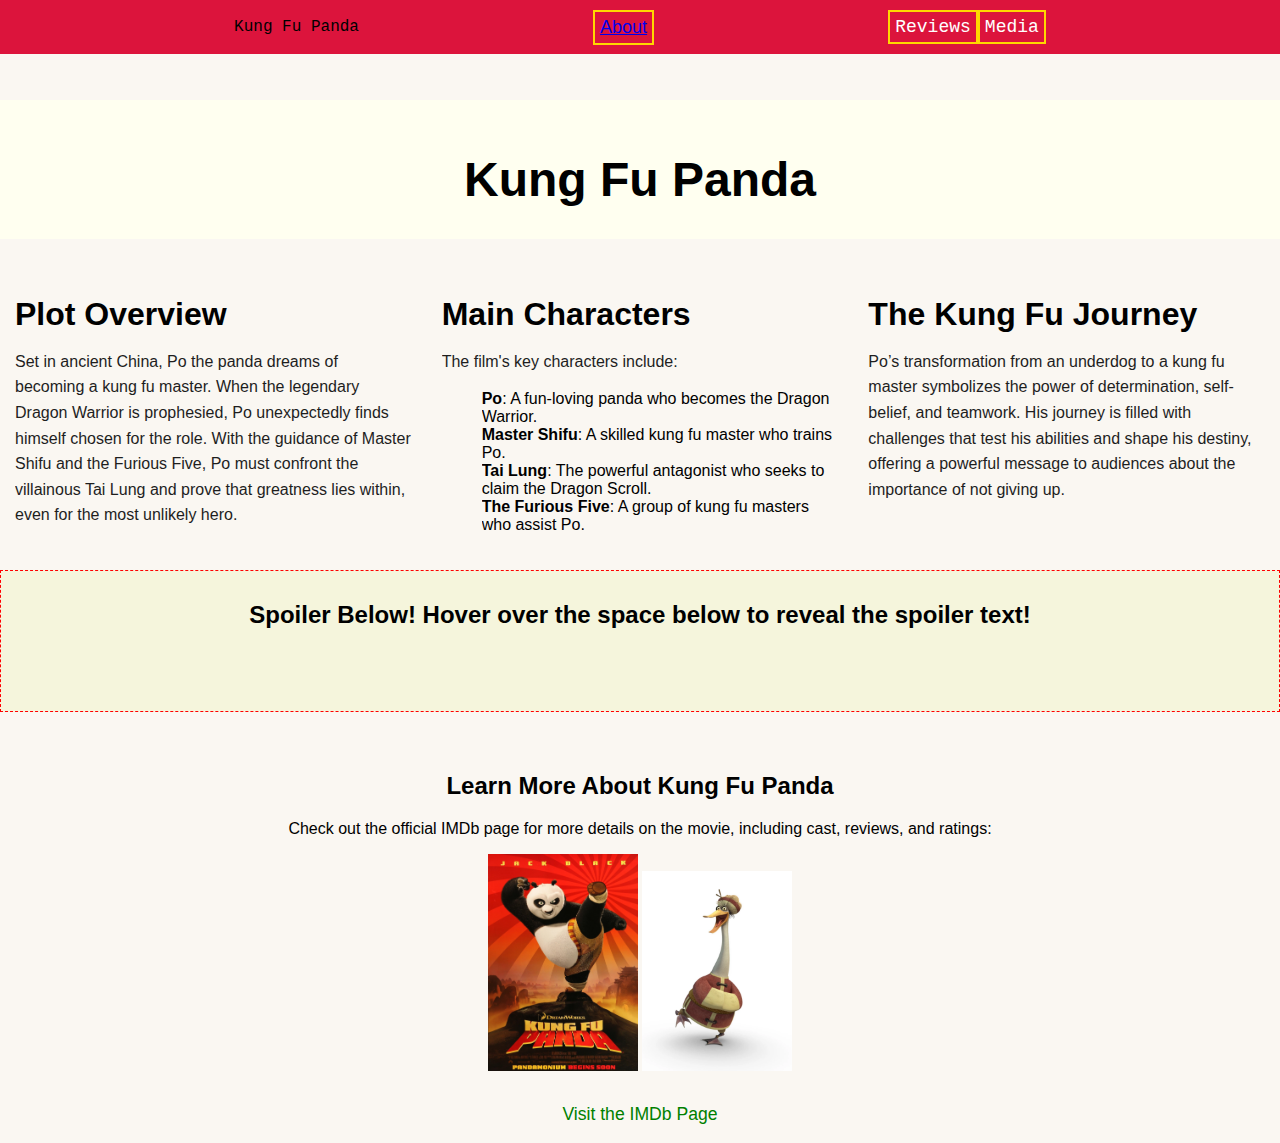
<file: Index.html>
<!DOCTYPE html>
<html lang="en">
<head>
    <meta charset="UTF-8">
    <meta name="viewport" content="width=device-width, initial-scale=1.0">
    <title>Kung Fu Panda | About</title>
    <link rel="stylesheet" href="styleMovie.css">
</head>
<body>
    <header id="top">
        <div id="topL">Kung Fu Panda</div>
            <a href="index.html" class="topHov">About</a>
        <div id="topR">
            <a href="reviews.html" class="topHov">Reviews</a>
            <a href="media.html" class="topHov">Media</a>
        </div>
    </header>

    <section class="TITLE2">
        <h1 id="animTitle">Kung Fu Panda</h1>
    </section>

<section class="row">
    <div class="left">
        <h2>Plot Overview</h2>
        <p>Set in ancient China, Po the panda dreams of becoming a kung fu master. When the legendary Dragon Warrior is prophesied, Po unexpectedly finds himself chosen for the role. With the guidance of Master Shifu and the Furious Five, Po must confront the villainous Tai Lung and prove that greatness lies within, even for the most unlikely hero.</p>
    </div>
    <div class="middle">
        <h2>Main Characters</h2>
        <p>The film's key characters include:</p>
        <ul>
            <li><strong>Po</strong>: A fun-loving panda who becomes the Dragon Warrior.</li>
            <li><strong>Master Shifu</strong>: A skilled kung fu master who trains Po.</li>
            <li><strong>Tai Lung</strong>: The powerful antagonist who seeks to claim the Dragon Scroll.</li>
            <li><strong>The Furious Five</strong>: A group of kung fu masters who assist Po.</li>
        </ul>
    </div>
    <div class="right">
        <h2>The Kung Fu Journey</h2>
        <p>Po’s transformation from an underdog to a kung fu master symbolizes the power of determination, self-belief, and teamwork. His journey is filled with challenges that test his abilities and shape his destiny, offering a powerful message to audiences about the importance of not giving up.</p>
    </div>
</section>

<section class="spoiler">
    <h2 class="show-spoiler">Spoiler Below! Hover over the space below to reveal the spoiler text!</h2>
    <p class="spoiler-text">Spoiler:Toward the end of the film, Tai Lung defeats Shifu, only to discover that 
        the scroll is missing. Po arrives with the scroll, saving Shifu's life, and challenging Tai Lung to a fight. 
        By the end, Po defeats Tai Lung using the Wuxi Finger Hold Technique, saving the day and being honored for his victory..</p>
</section>

<section class="imdb-link">
    <h2>Learn More About Kung Fu Panda</h2>
    <p>Check out the official IMDb page for more details on the movie, including cast, reviews, and ratings:</p>
    <a href="https://www.imdb.com/title/tt0441773/" target="_blank">
        <img src="KungFuPanda.jpg" alt="Kung Fu Panda Movie Poster">
        <img src="Mr.Ping.jpg">
        <p>Visit the IMDb Page</p>
    </a>
</section>

</body>
</html>
</file>
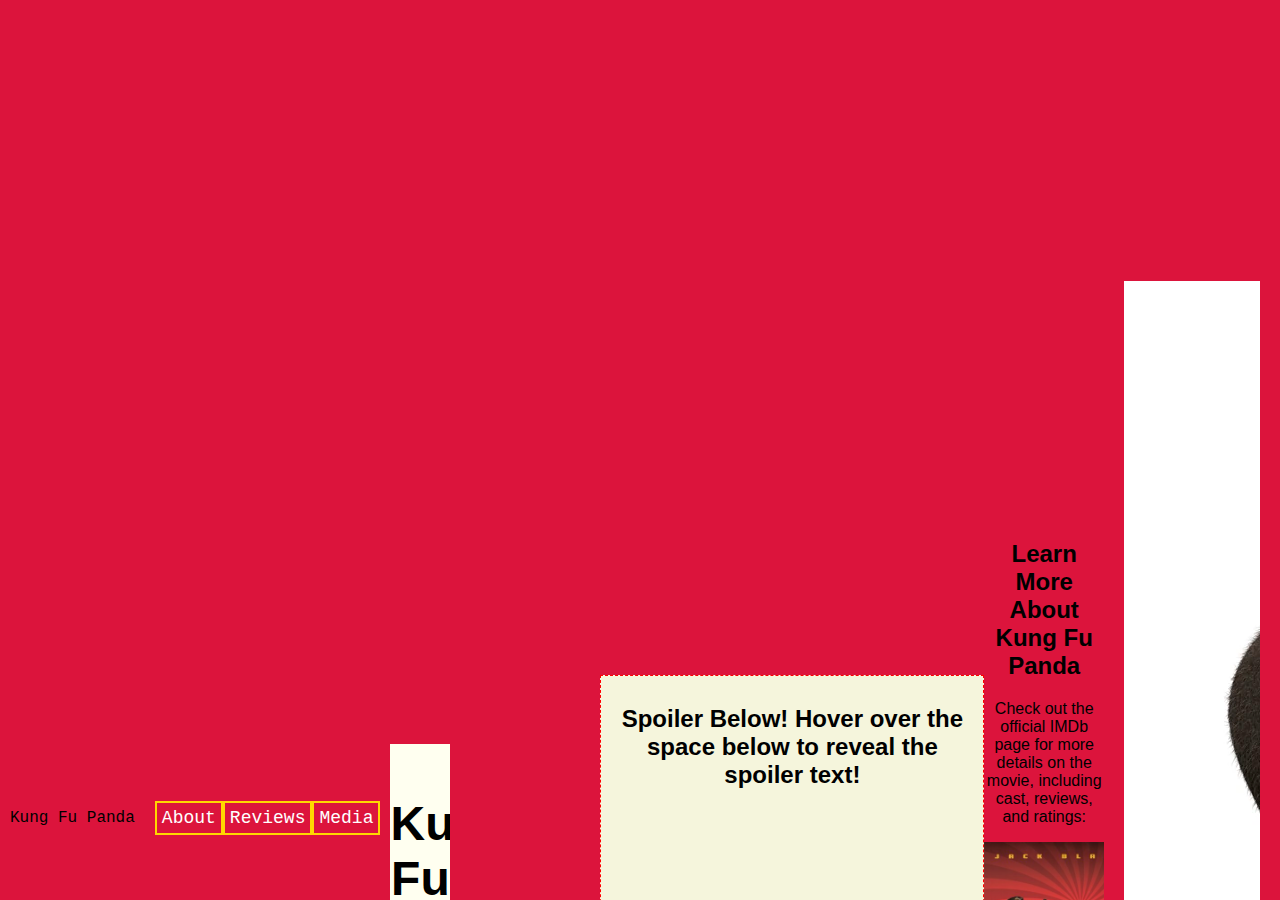
<file: BookMovieSite.html>
<!DOCTYPE html>
<html lang="en">
<head>
    <meta charset="UTF-8">
    <meta name="viewport" content="width=device-width, initial-scale=1.0">
    <title>Kung Fu Panda | About</title>
    <link rel="stylesheet" href="styleMovie.css">
</head>
<body>
    <header id="top">
        <div id="topL">Kung Fu Panda</div>
        <div id="topR">
            <a href="BookMovieSite.html" class="topHov noUnderline">About</a>
            <a href="reviews.html" class="topHov noUnderline">Reviews</a>
            <a href="media.html" class="topHov noUnderline">Media</a>
        </div>
    </div>

    <section class="TITLE2">
        <h1 id="animTitle">Kung Fu Panda</h1>
    </section>

    <div class="left">
        <h2>Plot Overview</h2>
        <p>Set in ancient China, Po the panda dreams of becoming a kung fu master. When the legendary Dragon Warrior is prophesied, Po unexpectedly finds himself chosen for the role. With the guidance of Master Shifu and the Furious Five, Po must confront the villainous Tai Lung and prove that greatness lies within, even for the most unlikely hero.</p>
    </div>
    <div class="middle">
        <h2>Main Characters</h2>
        <p>The film's key characters include:</p>
        <ul>
            <li><strong>Po</strong>: A fun-loving panda who becomes the Dragon Warrior.</li>
            <li><strong>Master Shifu</strong>: A skilled kung fu master who trains Po.</li>
            <li><strong>Tai Lung</strong>: The powerful antagonist who seeks to claim the Dragon Scroll.</li>
            <li><strong>The Furious Five</strong>: A group of kung fu masters who assist Po.</li>
        </ul>
    </div>
    <div class="right">
        <h2>The Kung Fu Journey</h2>
        <p>Po’s transformation from an underdog to a kung fu master symbolizes the power of determination, self-belief, and teamwork. His journey is filled with challenges that test his abilities and shape his destiny, offering a powerful message to audiences about the importance of not giving up.</p>
    </div>
</section>

<section class="spoiler">
    <h2 class="show-spoiler">Spoiler Below! Hover over the space below to reveal the spoiler text!</h2>
    <p class="spoiler-text">Spoiler:Toward the end of the film, Tai Lung defeats Shifu, only to discover that 
        the scroll is missing. Po arrives with the scroll, saving Shifu's life, and challenging Tai Lung to a fight. 
        By the end, Po defeats Tai Lung using the Wuxi Finger Hold Technique, saving the day and being honored for his victory..</p>
</section>

<section class="imdb-link">
    <h2>Learn More About Kung Fu Panda</h2>
    <p>Check out the official IMDb page for more details on the movie, including cast, reviews, and ratings:</p>
    <a href="https://www.imdb.com/title/tt0441773/" target="_blank">
        <img src="Poster.jpg" alt="Kung Fu Panda Movie Poster">
        <p>Visit the IMDb Page</p>
    </a>
</section>

<section class="media-gallery">
    <div class="hoverImg">
        <img src="Po.jpg" alt="Kung Fu Panda Scene 1">
    </div>
</section>


</body>
</html>
</file>
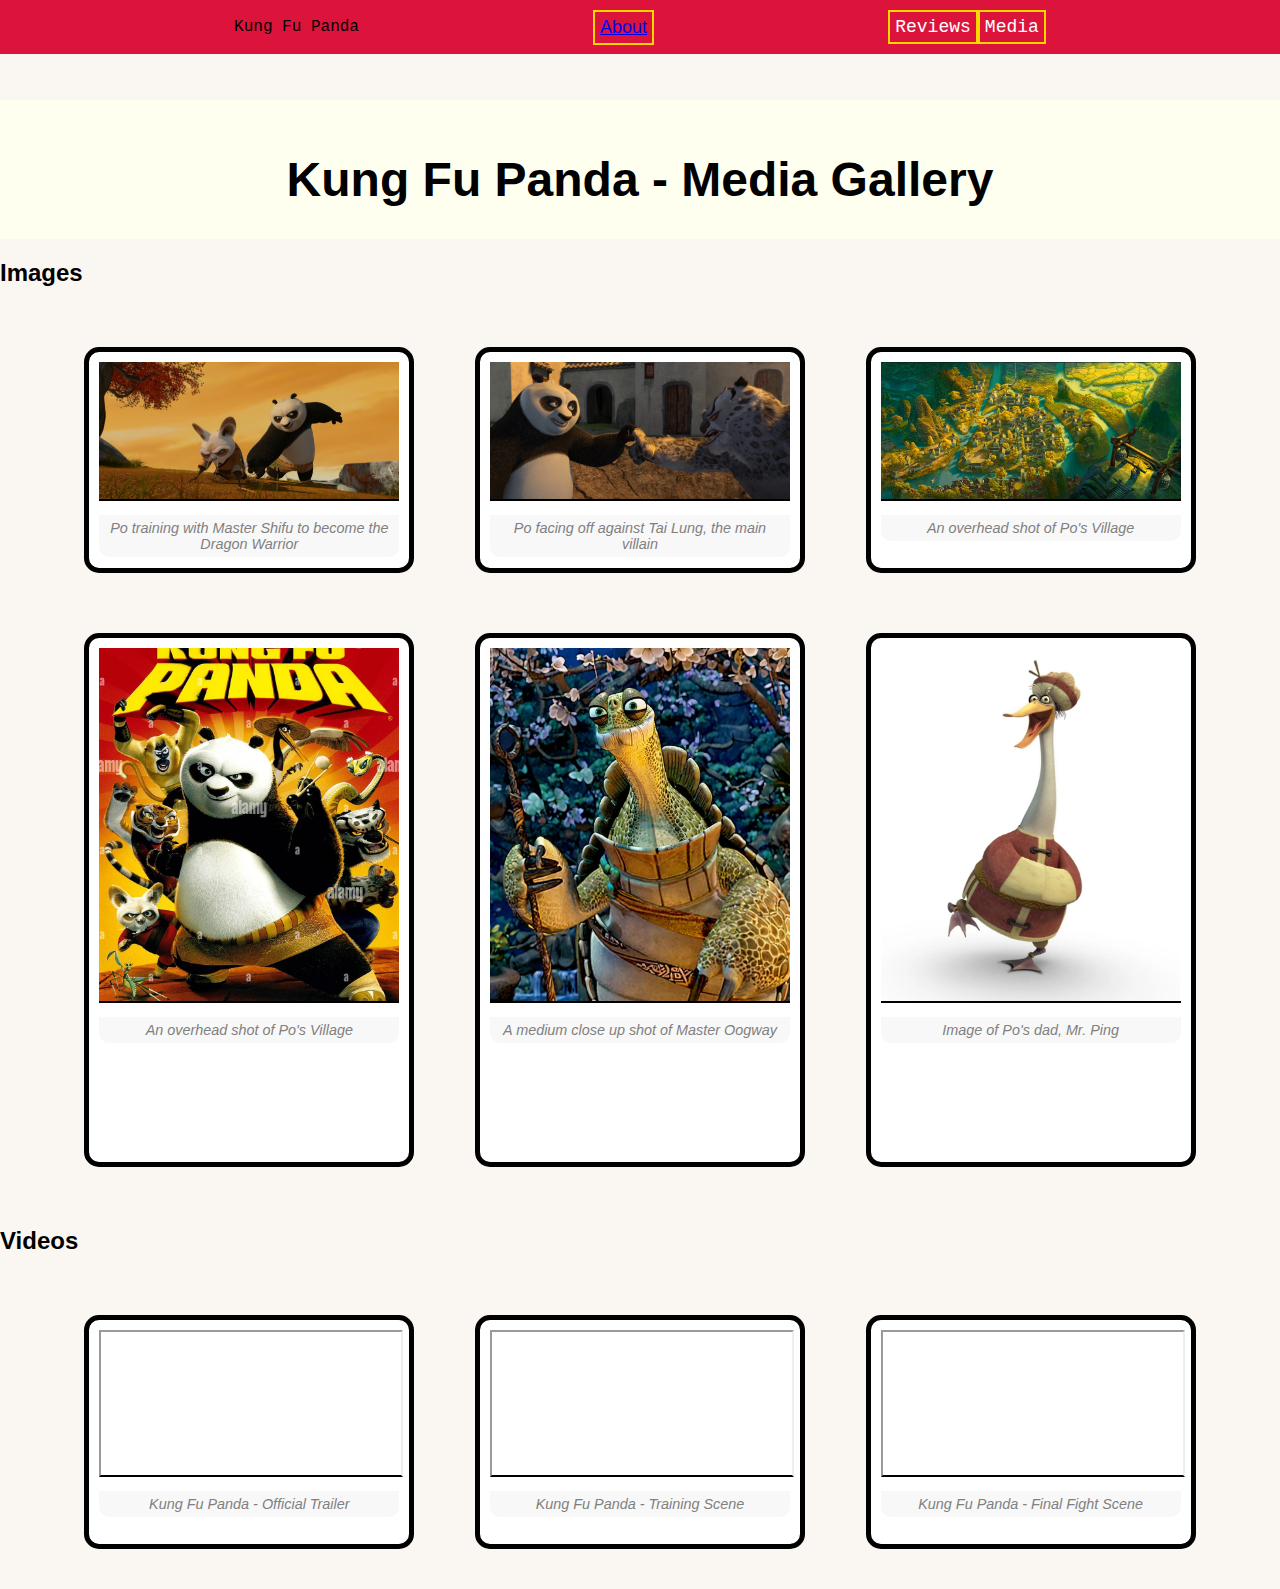
<file: Media.html>
<!DOCTYPE html>
<html lang="en">
<head>
    <meta charset="UTF-8">
    <meta name="viewport" content="width=device-width, initial-scale=1.0">
    <title>Media Gallery - Kung Fu Panda</title>
    <link rel=stylesheet href="styleMovie.css">
</head>
<body>
    <header id="top">
        <div id="topL">Kung Fu Panda</div>
            <a href="index.html" class="topHov">About</a>
        <div id="topR">
            <a href="reviews.html" class="topHov">Reviews</a>
            <a href="media.html" class="topHov">Media</a>
        </div>
    </header>
    <section class="TITLE2">
        <h1 id="animTitle">Kung Fu Panda - Media Gallery</h1>
    </section>

    <section>
        <h2>Images</h2>
        <div class="media-gallery">
        <figure class="media-item">
            <img src="PoTraining.jpg" alt="Po Training">
            <figcaption>Po training with Master Shifu to become the Dragon Warrior</figcaption>
        </figure>
        <figure class="media-item">
            <img src="PoTaiLung.jpg"  alt="Po and Tai Lung">
            <figcaption>Po facing off against Tai Lung, the main villain</figcaption>
        </figure>
        <figure class="media-item">
            <img src="Village.jpg" alt="Panda Village">
            <figcaption>An overhead shot of Po's Village</figcaption>
        </figure> 
        <figure class="media-item">
            <img src="MoviePoster.jpg" alt="Movie Poster">
            <figcaption>An overhead shot of Po's Village</figcaption>
        </figure> 
        <figure class="media-item">
            <img src="MasterOogway1.jpeg" alt="Master Oogway">
            <figcaption>A medium close up shot of Master Oogway</figcaption>
        </figure>
        <figure class="media-item">
            <img src="Mr.Ping.jpg" alt="Mr. Ping">
            <figcaption>Image of Po's dad, Mr. Ping</figcaption>
        </figure>
    </section>
        <h2>Videos</h2>
        <div class="media-gallery">
            <figure class="media-item">
                <iframe width="560" height="315" src="https://www.youtube.com/embed/PXi3Mv6KMzY"></iframe>
                <figcaption>Kung Fu Panda - Official Trailer</figcaption>
            </figure>
            <figure class="media-item">
                <iframe width="560" height="315" src="https://www.youtube.com/embed/cxJqrxKchmU"></iframe>
                <figcaption>Kung Fu Panda - Training Scene</figcaption>
            </figure>
            <figure class="media-item">
                <iframe width="560" height="315" src="https://www.youtube.com/embed/AhbCYVILusc"></iframe>
                <figcaption>Kung Fu Panda - Final Fight Scene</figcaption>
            </figure>
        </div>

</body>
</html>
</file>
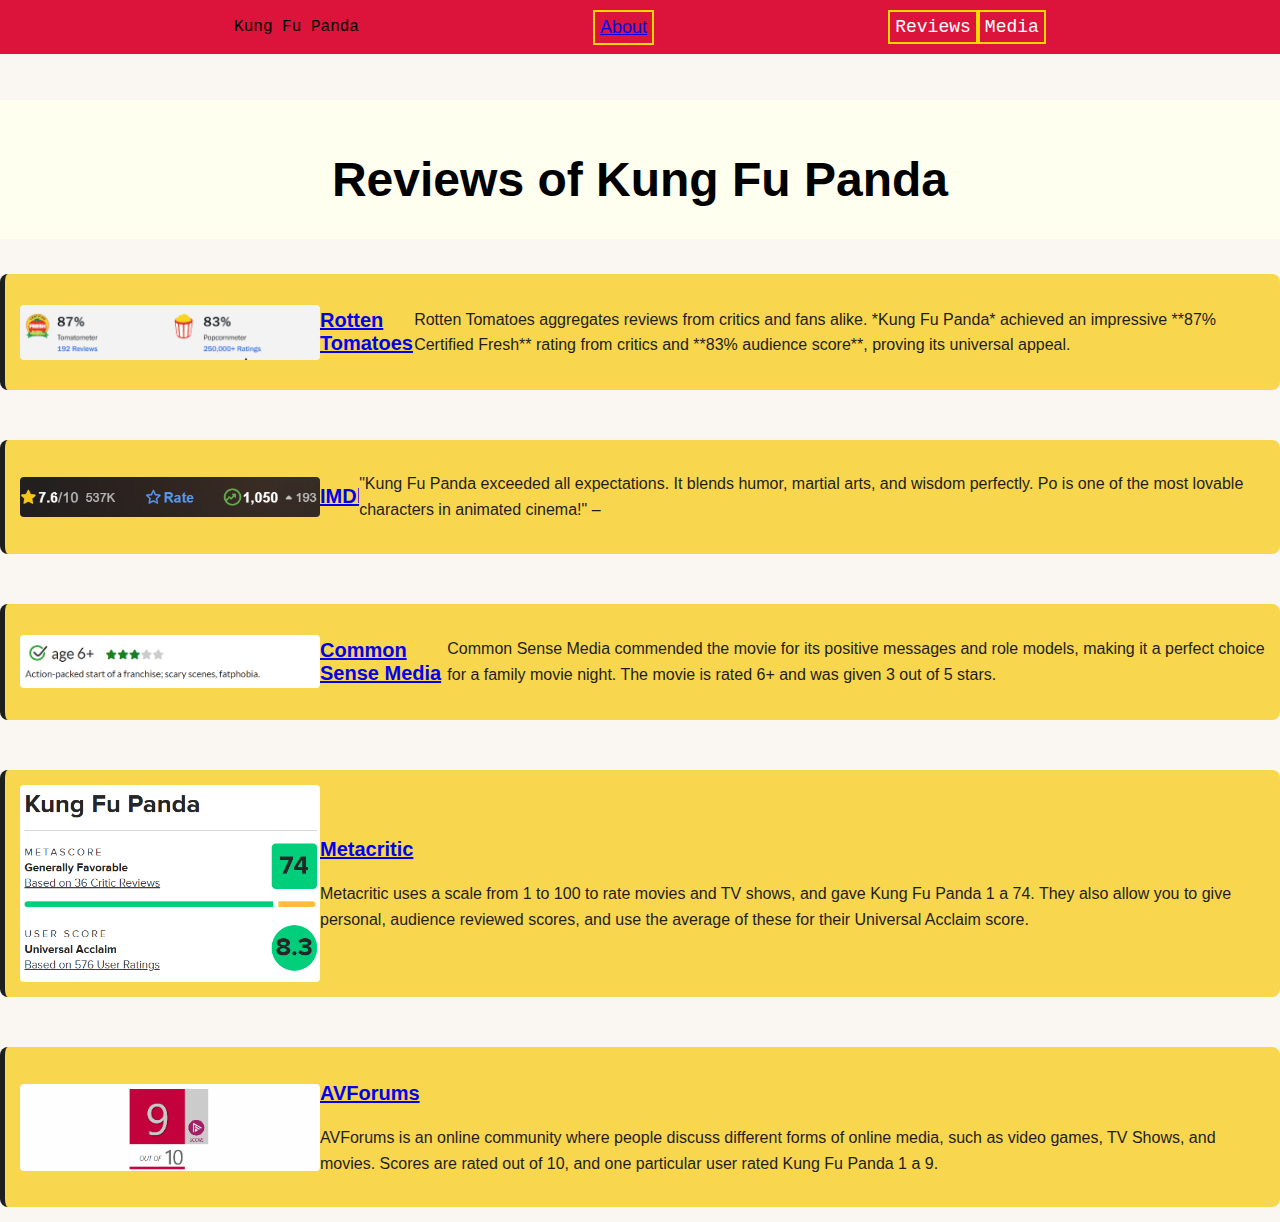
<file: reviews.html>
<!DOCTYPE html>
<html lang="en">
<head>
    <meta charset="UTF-8">
    <meta name="viewport" content="width=device-width, initial-scale=1.0">
    <title>Reviews - Kung Fu Panda</title>
    <link rel="stylesheet" href="styleMovie.css">
</head>
<body>
    <header id="top">
        <div id="topL">Kung Fu Panda</div>
            <a href="index.html" class="topHov">About</a>
        <div id="topR">
            <a href="reviews.html" class="topHov">Reviews</a>
            <a href="media.html" class="topHov">Media</a>
        </div>
    </header>

    <section class="TITLE2">
        <h1 id="animTitle">Reviews of Kung Fu Panda</h1>
    </section>

    <section class="review-gallery">
        <div class="review">
            <img src="RottenTomatoes.png" alt="Rotten Tomatoes Logo" class="review-image">
            <h3>
                <a href="https://www.rottentomatoes.com/m/kung_fu_panda" target="_blank">Rotten Tomatoes</a>
            </h3>
            <p>Rotten Tomatoes aggregates reviews from critics and fans alike. 
                *Kung Fu Panda* achieved an impressive **87% Certified Fresh** rating from
                critics and **83% audience score**, proving its universal appeal.
            </p>
      </div>

        <div class="review">
            <img src="IMDB.png" alt="IMDB rating" class="review-image">
            <h3>
                <a href="https://www.imdb.com/title/tt0441773/" target="_blank">IMDb</a>
            </h3>
            <p>"Kung Fu Panda exceeded all expectations. It blends humor, martial arts, and wisdom perfectly. 
                Po is one of the most lovable characters in animated cinema!" – 
            </p>
        </div>

        <div class="review">
            <img src="CommonSenseMedia1.png" alt="Common Sense Media" class="review-image">
            <h3>
                <a href="https://www.commonsensemedia.org/movie-reviews/kung-fu-panda#:~:text=sequels%2C%20and%20merchandise.-,Jack%20Black%20stars%20as%20the%20voice%20of%20martial%20arts%2Dloving,by%20himself)%20muddle%20the%20execution." target="_blank">Common Sense Media</a>
            </h3>
            <p>
               Common Sense Media commended the movie for its positive messages
               and role models, making it a perfect choice for a family movie night.
               The movie is rated 6+ and was given 3 out of 5 stars. 
            </p>
        </div>

        <div class="review">
            <img src="Metacritic.png" alt="Metacritic">
            <div class="review-content">
                <h3>
                    <a href="https://www.metacritic.com/movie/kung-fu-panda/" target="_blank">Metacritic</a>
                </h3>
                <p>Metacritic uses a scale from 1 to 100 to rate movies and TV shows, and gave Kung Fu Panda 1 a 74. 
                    They also allow you to give personal, audience reviewed scores, and use the average of these for their Universal Acclaim score.</p>
            </div>
        </div>

        <div class="review">
            <img src="AVForums.png" alt="AVForums">
            <div class="review-content">
                <h3>
                    <a href="https://www.avforums.com/reviews/kung-fu-panda-movie-review.6782/" target="_blank">AVForums</a>
                </h3>
                <p>AVForums is an online community where people discuss different forms of online media, such as video games, TV Shows, and movies.
                    Scores are rated out of 10, and one particular user rated Kung Fu Panda 1 a 9.
                </p>
            </div>
        </div>

    </section>
</body>
</html>
</file>
<file: styleMovie.css>
body {
    margin: 0;
    padding: 0;
    font-family: 'Arial', sans-serif;
    background-color: #faf7f2;
    color: black;
}

html {
    width: 100%;
    height: 100%;
}

*{
    overflow: auto;
}

#top {
    position: fixed;
    width: 100%;
    top: 0px;
    display: flex;
    justify-content: space-evenly;
    background-color: crimson;
    justify-content: space-evenly;
    align-items: center;
    box-sizing: border-box;
}

#top > div {
    background-color: crimson;
    margin: 10px;
    flex-shrink: 0;
    box-sizing: border-box;
}

#topL, #topR {
    font-family:'Courier New', Courier, monospace;
    display: flex;
    align-items: center;
    justify-content: space-between;
}

#topL a, #topR a {
    text-decoration: none;
    color: white;
    font-size: 18px;
    padding: 5px;
}

.topHov {
    border: 2px solid gold;
    padding: 5px;
    font-size: 18px;
}

.topHov:hover {
    background-color: gold;
    color: black;
    border: 2px solid crimson;
}

/*TITLE*/

.TITLE2 {
    font-family: Verdana, Geneva, Tahoma, sans-serif;
    text-align: center;
    background-color: ivory;
    margin-top: 100px;
    padding-top: 20px;
}

.TITLE2 h1 {
    font-size: 3rem;
    color: black;
}

.row {
    display: flex;
    justify-content: space-between;
    margin-top: 30px;
}

.left, .middle, .right {
    flex: 1;
    padding: 0 15px;
}

.left h2, .middle h2, .right h2 {
    font-size: 2rem;
    margin-bottom: 15px;
}

.left p, .middle p, .right p {
    font-size: 1rem;
    line-height: 1.6;
    color: #1e1e1e; /* Deep Black */
}

/*SPOILER*/

.spoiler {
    background-color: beige;
    border: 1px dashed red;
    padding: 10px;
    margin: 20px 0;
    text-align: center;
    cursor: pointer;
}

.spoiler-text {
    color: transparent;
    transition: color 0.5s;
}

.spoiler:hover .spoiler-text {
    color: black;
}


.imdb-link {
    margin-top: 40px;
    text-align: center;
}

.imdb-link a {
    display: block;
    text-decoration: none;
    color: green;
    font-size: 1.1rem;
    margin-top: 10px;
}

.imdb-link img {
    width: 150px;
    height: auto;
    margin-bottom: 10px;
}

@keyframes slidein {
    0% {
        margin-left: 100%;
        width: 300%;
    }
    100% {
        margin-left: 0%;
        width: 100%;
    }
}

#animTitle {
    animation-duration: 3s;
    animation-name: slidein;
}

/*Styling for Review Section*/

.review-gallery {
    display: flex;
    flex-direction: column;
    flex-wrap: wrap;
    justify-content: space-around;
    gap: 20px;
    margin-top: 20px;
    width: 100%;
}

.review {
    background-color: #f8d64e; /* Gold Yellow */
    border-left: 5px solid #1e1e1e; /* Deep Black */
    padding: 15px;
    margin: 15px 0;
    border-radius: 8px;
    text-align: left;
    display: flex;
    flex-direction: row;
    align-items: center;
    justify-content: space-between;
    box-sizing: border-box;
}

.review img {
    width: 100%;
    height: auto;
    max-width: 300px;
    flex-shrink: 0;
    border-radius: 4px;
}
.review h2, .review h3 {
    font-size: 20px;
    font-weight: bold;
}

.review p {
    font-size: 16px;
    line-height: 1.6;
    color: #1e1e1e; /* Deep Black */
}

/* Media Gallery Styling*/

.media-gallery {
    display: flex;
    flex-wrap: wrap;
    justify-content: first baseline;
    gap: 20px;
    padding: 20px;
    margin: 0 auto;
    max-width: 90%;
}

#mediaPics {
  display: flex;
  flex-wrap: wrap;
  justify-content: center;
  gap: 20px;
  padding: 20px;
  background-color:#f8f8f8;
}

#mediaPics > div{ 
  background-color:#ecf4ec; 
  margin:10px;
  width: calc(33%-20px);
  margin-bottom: 20px;
  border: 5px solid black;
  border-radius: 10px;
  overflow: hidden;
  justify-content: space-around;
}

.media-item {
    background-color: white;
    margin-bottom: 20px;
    border: 5px solid black;
    border-radius: 15px;
    overflow: hidden;
    text-align: center;
    width: 300px;
    justify-content: space-around;
}

.media-item img,
.media-item iframe {
    width: 100%;
    height: 70%;
    object-fit: cover;
    border-bottom: 2px solid #000000;
}

figure {
    margin: 20px auto;
    text-align: center;
    max-width: 300px;
    display: inline-block;
    border: 2px solid;
    padding: 10px;
    background-color: ivory;
    flex-wrap: wrap;
}

figcaption {
    font-size: 0.9rem;
    font-weight: 500;
    color: gray;
    margin: 10px 0;
    padding: 5px;
    background-color: #f8f8f8;
    border-radius: 0 0 10px 10px;
    margin-top: 10px 0;
    font-style: italic;
}

/* Hover effects for media items */
.media-item:hover {
    transform: scale(1.05);
    box-shadow: 0 6px 12px rgba(0, 0, 0, 0.2);
}

@media (max-width: 768px) {
    .media-item {
        width: calc(50% - 20px); /* On smaller screens, take up 1/2 the space */
    }
}

@media (max-width: 480px) {
    .media-item {
        width: 100%; /* On mobile screens, stack images vertically */
    }
}
</file>
